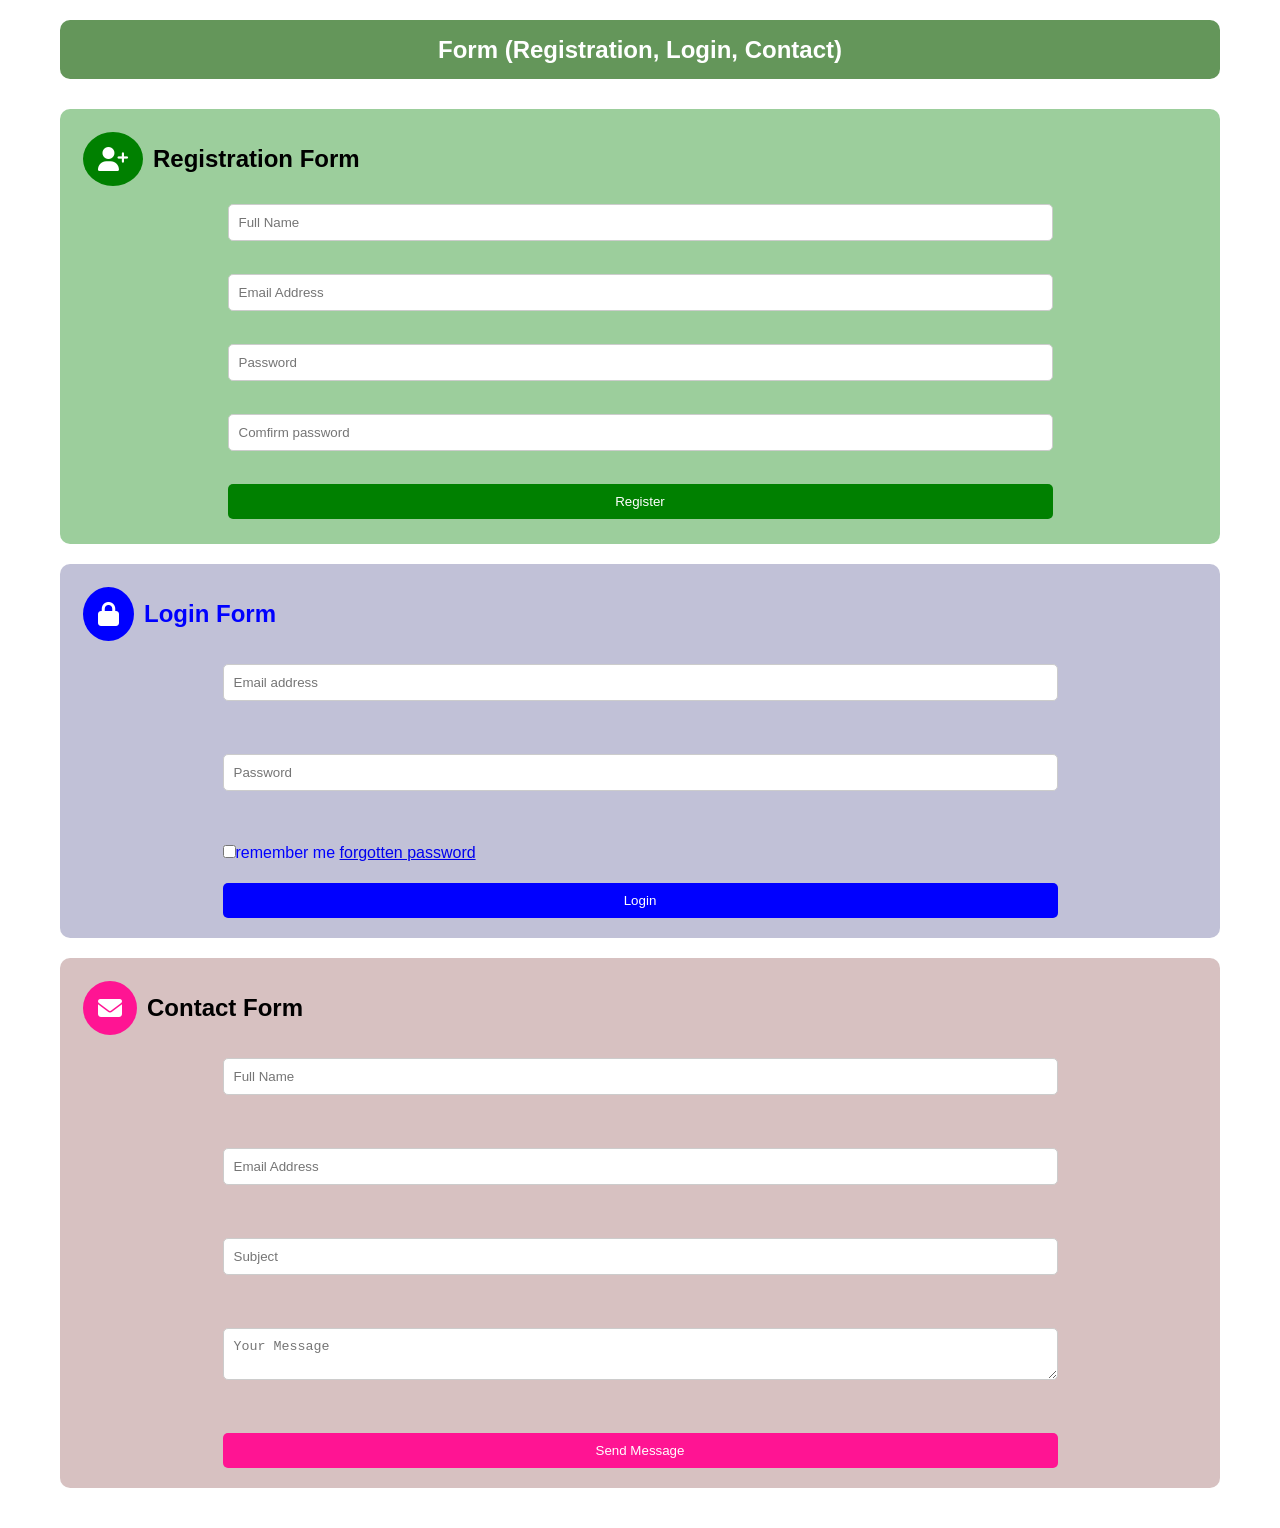
<file: index.html>
<!DOCTYPE html>
<html lang="en">
<head>
    <meta charset="UTF-8">
    <meta name="viewport" content="width=device-width, initial-scale=1.0">
    <link rel="stylesheet"
    href="https://cdnjs.cloudflare.com/ajax/libs/font-awesome/6.5.1/css/all.min.css">
     <link rel="stylesheet" href="style.css">
    <title>Forms...</title>
</head>
    <body class="container">
        <header>
            <h2>Form (Registration, Login, Contact)</h2>
        </header>

            <section class="form-registration">
                   <div class="icon">
                <i class="fa-solid fa-user-plus"></i>
                    <h2>Registration Form</h2></div>
                <form>
                    <input type="text" placeholder="Full Name"><br>
                    <input type="email" placeholder="Email Address"><br>
                    <input type="password" placeholder="Password"><br>
                    <input type="password" placeholder="Comfirm password"><br>
                    <button type="submit">Register</button>
                </form>
            </section>  

            <section class="form-login">
                    <div class="icon">
                    <i class="fa-solid fa-lock" width="50" height="50"></i>
                    <h2>Login Form</h2>
                    </div>
                <form>
                    <input type="email" placeholder="Email address"><br>
                    <input type="password" placeholder="Password"><br>
                        <div>
                            <Label>
                                <input type="checkbox">remember me
                            </Label>
                            <a href="#">forgotten password</a>
                        </div>
                    <button type="submit">Login</button>    
                </form>
            </section>  
            <section class="form-contact">
                 <div class="icon">
                    <i class="fa-solid fa-envelope"></i>
                    <h2>Contact Form</h2>
                </div>
                <form>
                    <input type="text" placeholder="Full Name"><br>
                    <input type="email" placeholder="Email Address"><br>
                    <input type="text" placeholder="Subject"><br>
                    <textarea placeholder="Your Message"></textarea><br>
                    <button type="submit">Send Message</button>
                </form>
            </section>
    </body>
</html>
</file>
<file: style.css>
*{margin: 0;
    padding: 0;box-sizing: border-box;
}

.container {
    max-width: 1200px;
    margin: 0 auto;
    padding: 20px;
    font-family: Arial, sans-serif;
    background-color:white;
}
header {
    text-align: center;
    margin-bottom: 30px;
    background-color:rgb(100,150,90);
    border-radius: 10px; color: white;
    padding:15.5px;
}
.form-registration { 
    background-color:rgba(0, 128, 0, 0.39);
    border-radius: 10px; color:black;
        padding: 10px;
        margin-bottom:20px;
    }
.form-registration .icon {
    display: flex;
    align-items: center;
    gap: 10px;
    margin-left:auto; margin-right:auto;
    padding:13px;
}
.form-registration .icon i {
    background-color: green;
    border-radius: 50%;
    justify-content: center;
    padding: 15px;
    font-size: 24px;
    color: white;
}
.form-registration form {
    display: flex;
    flex-direction: column;
    gap: -20px;
    padding: 15px;
    margin-top: -10px;margin-left:auto; margin-right:auto;
    width: 75%;
}
.form-registration form input {
    padding: 10px;
    margin-bottom: 15px;
    border: 1px solid #ccc;
    border-radius: 5px;
}
.form-registration form button {
    padding: 10px;
    background-color: green;
    color: white;
    border: none;
    border-radius: 5px;
    cursor: pointer;
}
.form-login {
    background-color:rgba(0, 0, 90, 0.244);
    border-radius: 10px; color:blue;
    padding: 10px;
    margin-bottom: 20px; margin-top: 20px;
    }
.form-login form {
    display: flex;
    flex-direction: column;
    gap: 10px;
    padding: 10px;
    margin-left:auto; margin-right:auto;
    width: 75%;
}
.form-login .icon {
    display: flex;
    align-items: center;
    gap: 10px;
    margin-left:auto; margin-right:auto;
    padding:13px;
}
.form-login .icon i {
    background-color:blue;
    border-radius: 50%;
    justify-content: center;
    padding: 15px;
    font-size: 24px;
    color: white;
}
.form-login form input {
    padding: 10px;
    margin-bottom: 15px;
    border: 1px solid #ccc;
    border-radius: 5px;
}
.form-login form button {
    padding: 10px;
    background-color:blue;
    color: white;
    border: none;
    border-radius: 5px;
    cursor: pointer;
}
.form-contact {
    background-color:rgba(90, 0, 0, 0.244);
    border-radius: 10px; color:black;
    padding: 10px; gap: 10px;
    margin-bottom: 20px; margin-top: 20px;
}
.form-contact form {
    display: flex;
    flex-direction: column;
    gap: 10px;
    padding: 10px;
    margin-left:auto; margin-right:auto;
    width: 75%;
}
.form-contact .icon {
    display: flex;
    align-items: center;
    gap: 10px;
    margin-left:auto; margin-right:auto;
    padding:13px;
}
.form-contact .icon i {
    background-color: deeppink;
    border-radius: 50%;
    justify-content: center;
    padding: 15px;
    font-size: 24px;
    color: white;
}
.form-contact form input, .form-contact form textarea {
    padding: 10px;
    margin-bottom: 15px;
    border: 1px solid #ccc;
    border-radius: 5px;
}
.form-contact form button {
    padding: 10px;
    background-color:deeppink; 
    color: white;
    border: none;
    border-radius: 5px;
    cursor: pointer;
}
</file>
<file: form.css>
*{margin: 0;
    padding: 0;box-sizing: border-box;
}

.container {
    max-width: 1200px;
    margin: 0 auto;
    padding: 20px;
    font-family: Arial, sans-serif;
    background-color:white;
}
header {
    text-align: center;
    margin-bottom: 30px;
    background-color:rgb(100,150,90);
    border-radius: 10px; color: white;
    padding:15.5px;
}
.form-registration { 
    background-color:rgba(0, 128, 0, 0.39);
    border-radius: 10px; color:black;
        padding: 10px;
        margin-bottom:20px;
    }
.form-registration .icon {
    display: flex;
    align-items: center;
    gap: 10px;
    margin-left:auto; margin-right:auto;
    padding:13px;
}
.form-registration .icon i {
    background-color: green;
    border-radius: 50%;
    justify-content: center;
    padding: 15px;
    font-size: 24px;
    color: white;
}
.form-registration form {
    display: flex;
    flex-direction: column;
    gap: -20px;
    padding: 15px;
    margin-top: -10px;margin-left:auto; margin-right:auto;
    width: 75%;
}
.form-registration form input {
    padding: 10px;
    margin-bottom: 15px;
    border: 1px solid #ccc;
    border-radius: 5px;
}
.form-registration form button {
    padding: 10px;
    background-color: green;
    color: white;
    border: none;
    border-radius: 5px;
    cursor: pointer;
}
.form-login {
    background-color:rgba(0, 0, 90, 0.244);
    border-radius: 10px; color:blue;
    padding: 10px;
    margin-bottom: 20px; margin-top: 20px;
    }
.form-login form {
    display: flex;
    flex-direction: column;
    gap: 10px;
    padding: 10px;
    margin-left:auto; margin-right:auto;
    width: 75%;
}
.form-login .icon {
    display: flex;
    align-items: center;
    gap: 10px;
    margin-left:auto; margin-right:auto;
    padding:13px;
}
.form-login .icon i {
    background-color:blue;
    border-radius: 50%;
    justify-content: center;
    padding: 15px;
    font-size: 24px;
    color: white;
}
.form-login form input {
    padding: 10px;
    margin-bottom: 15px;
    border: 1px solid #ccc;
    border-radius: 5px;
}
.form-login form button {
    padding: 10px;
    background-color:blue;
    color: white;
    border: none;
    border-radius: 5px;
    cursor: pointer;
}
.form-contact {
    background-color:rgba(90, 0, 0, 0.244);
    border-radius: 10px; color:black;
    padding: 10px; gap: 10px;
    margin-bottom: 20px; margin-top: 20px;
}
.form-contact form {
    display: flex;
    flex-direction: column;
    gap: 10px;
    padding: 10px;
    margin-left:auto; margin-right:auto;
    width: 75%;
}
.form-contact .icon {
    display: flex;
    align-items: center;
    gap: 10px;
    margin-left:auto; margin-right:auto;
    padding:13px;
}
.form-contact .icon i {
    background-color: deeppink;
    border-radius: 50%;
    justify-content: center;
    padding: 15px;
    font-size: 24px;
    color: white;
}
.form-contact form input, .form-contact form textarea {
    padding: 10px;
    margin-bottom: 15px;
    border: 1px solid #ccc;
    border-radius: 5px;
}
.form-contact form button {
    padding: 10px;
    background-color:deeppink; 
    color: white;
    border: none;
    border-radius: 5px;
    cursor: pointer;
}
</file>
